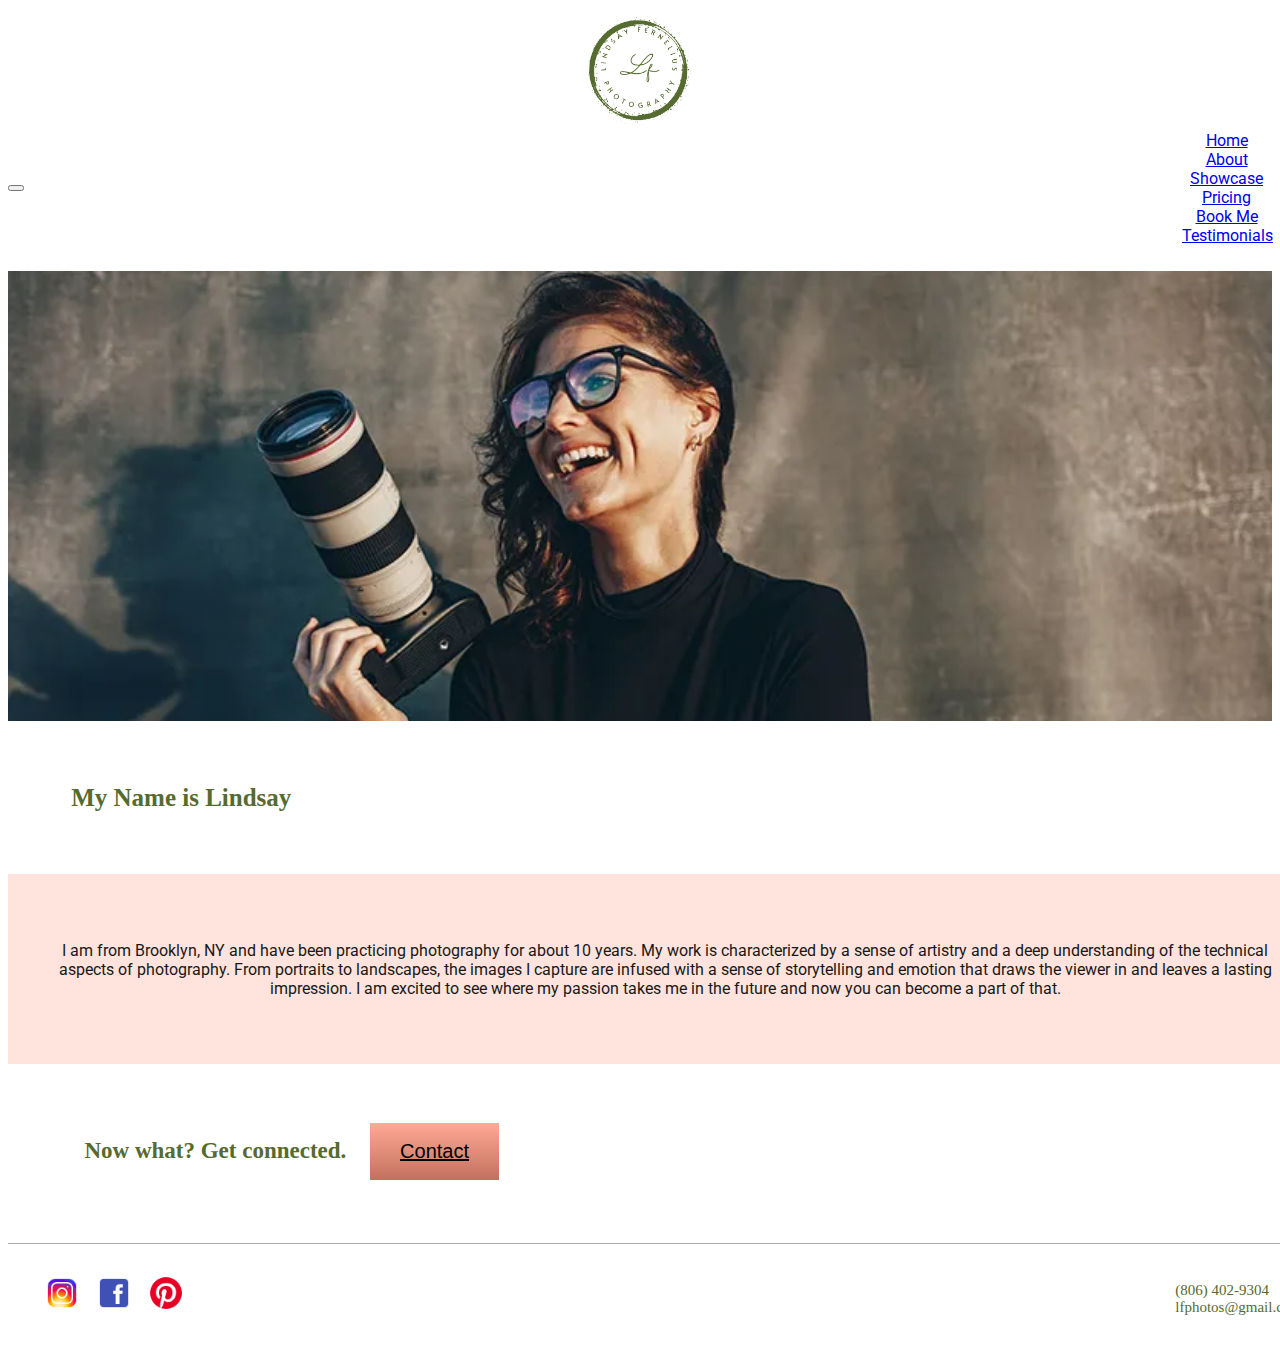
<file: html/about.html>
<!DOCTYPE HTML>
<html lang="en">

<head>
    <meta charset="utf-8">
    <meta name="viewport" content="width=device-width, 
    initial-scale-1, shrink-to-fit=no">
    <title>About</title>
    <!--Bootstrap CSS-->
    <link href="https://cdn.jsdelivr.net/npm/bootstrap@5.0.2/dist/css/bootstrap.min.css" rel="stylesheet"
        integrity="sha384-EVSTQN3/azprG1Anm3QDgpJLIm9Nao0Yz1ztcQTwFspd3yD65VohhpuuCOmLASjC" crossorigin="anonymous">
    <!--Custom CSS-->
    <link rel="stylesheet" href=../css/about.css>
    <!--Custom Fonts-->
    <link href="https://fonts.cdnfonts.com/css/space-mono" rel="stylesheet">
    <link href='https://fonts.googleapis.com/css?family=Roboto' rel='stylesheet'>
</head>

<script src="https://cdn.jsdelivr.net/npm/bootstrap@5.0.2/dist/js/bootstrap.bundle.min.js"
    integrity="sha384-MrcW6ZMFYlzcLA8Nl+NtUVF0sA7MsXsP1UyJoMp4YLEuNSfAP+JcXn/tWtIaxVXM"
    crossorigin="anonymous"></script>

<body>
    <div class="row mx-auto">
        <p></p>
        <a class="navbar-brand" href="#">
            <img class="logo" src="../images/logo.png" width="100" height="100" alt="logo">
        </a>
        <nav class="navbar navbar-expand-md navbar-light">
            <!-- Collapse button -->
            <button class="navbar-toggler ms-auto" type="button" data-bs-toggle="collapse" data-bs-target="#navbarNav"
                aria-controls="navbarNav" aria-expanded="false" aria-label="Toggle navigation">
                <span class="navbar-toggler-icon"></span>
            </button>
            <!-- Navigation items -->
            <div class="collapse navbar-collapse" id="navbarNav">
                <ul class="navbar-nav mx-auto">
                    <li class="nav-item">
                        <a class="nav-link" href="../index.html">Home</a>
                    </li>
                    <li class="nav-item">
                        <a class="nav-link" href="about.html">About</a>
                    </li>
                    <li class="nav-item">
                        <a class="nav-link" href="showcase_weddings.html">Showcase</a>
                    </li>
                    <li class="nav-item">
                        <a class="nav-link" href="pricing.html">Pricing</a>
                    </li>
                    <li class="nav-item">
                        <a class="nav-link" href="bookme.html">Book Me</a>
                    </li>
                    <li class="nav-item">
                        <a class="nav-link" href="testimonials.html">Testimonials</a>
                    </li>
                </ul>
            </div>
        </nav>
    </div>

    <header>
    </header>
    <main>
        <h1 class="aboutTitle">My Name is Lindsay</h1>
        <div class="aboutParagraphContainer">
            <p class="aboutParagraph">
                I am from Brooklyn, NY and have been practicing photography for about 10 years. My work is characterized
                by a sense of artistry and a deep understanding of the technical aspects of photography. From portraits
                to landscapes, the images I capture are infused with a sense of storytelling and emotion that draws the
                viewer in and
                leaves a lasting impression. I am excited to see where my passion takes me in the future and now you can
                become a
                part of that.
            </p>
        </div>
        <div class="aboutContactContainer">
            <h1 class="aboutNextStepTitle">Now what? Get connected.</h1>
            <button class="contactBtn" onclick="window.location.href='../html/bookme.html'">Contact</button>
        </div>
    </main>
    <div class="row1">
        <footer class="footer text-left">
            <div class="socialMedias">
                <button onclick='window.location.href="https://www.instagram.com/"''
                        class="social">
                        <img src="../images/insta.png" alt = "instagram"/>
                    </button>
                    <button onclick=' window.location.href="https://www.facebook.com/"'' class="social">
                    <img src="../images/facebook.png" alt="facebook" />
                </button>
                <button onclick='window.location.href="https://www.pinterest.com/"''
                    class="social">
                        <img src="../images/pinterest.png" alt = "pinterest"/>
                    </button>                  
                </div>
                <div class="contacts">
                    <p>(806) 402-9304</p>
                    <p>lfphotos@gmail.com</p>
                </div>
            </footer>
        </div>
</body>
</html>
</file>
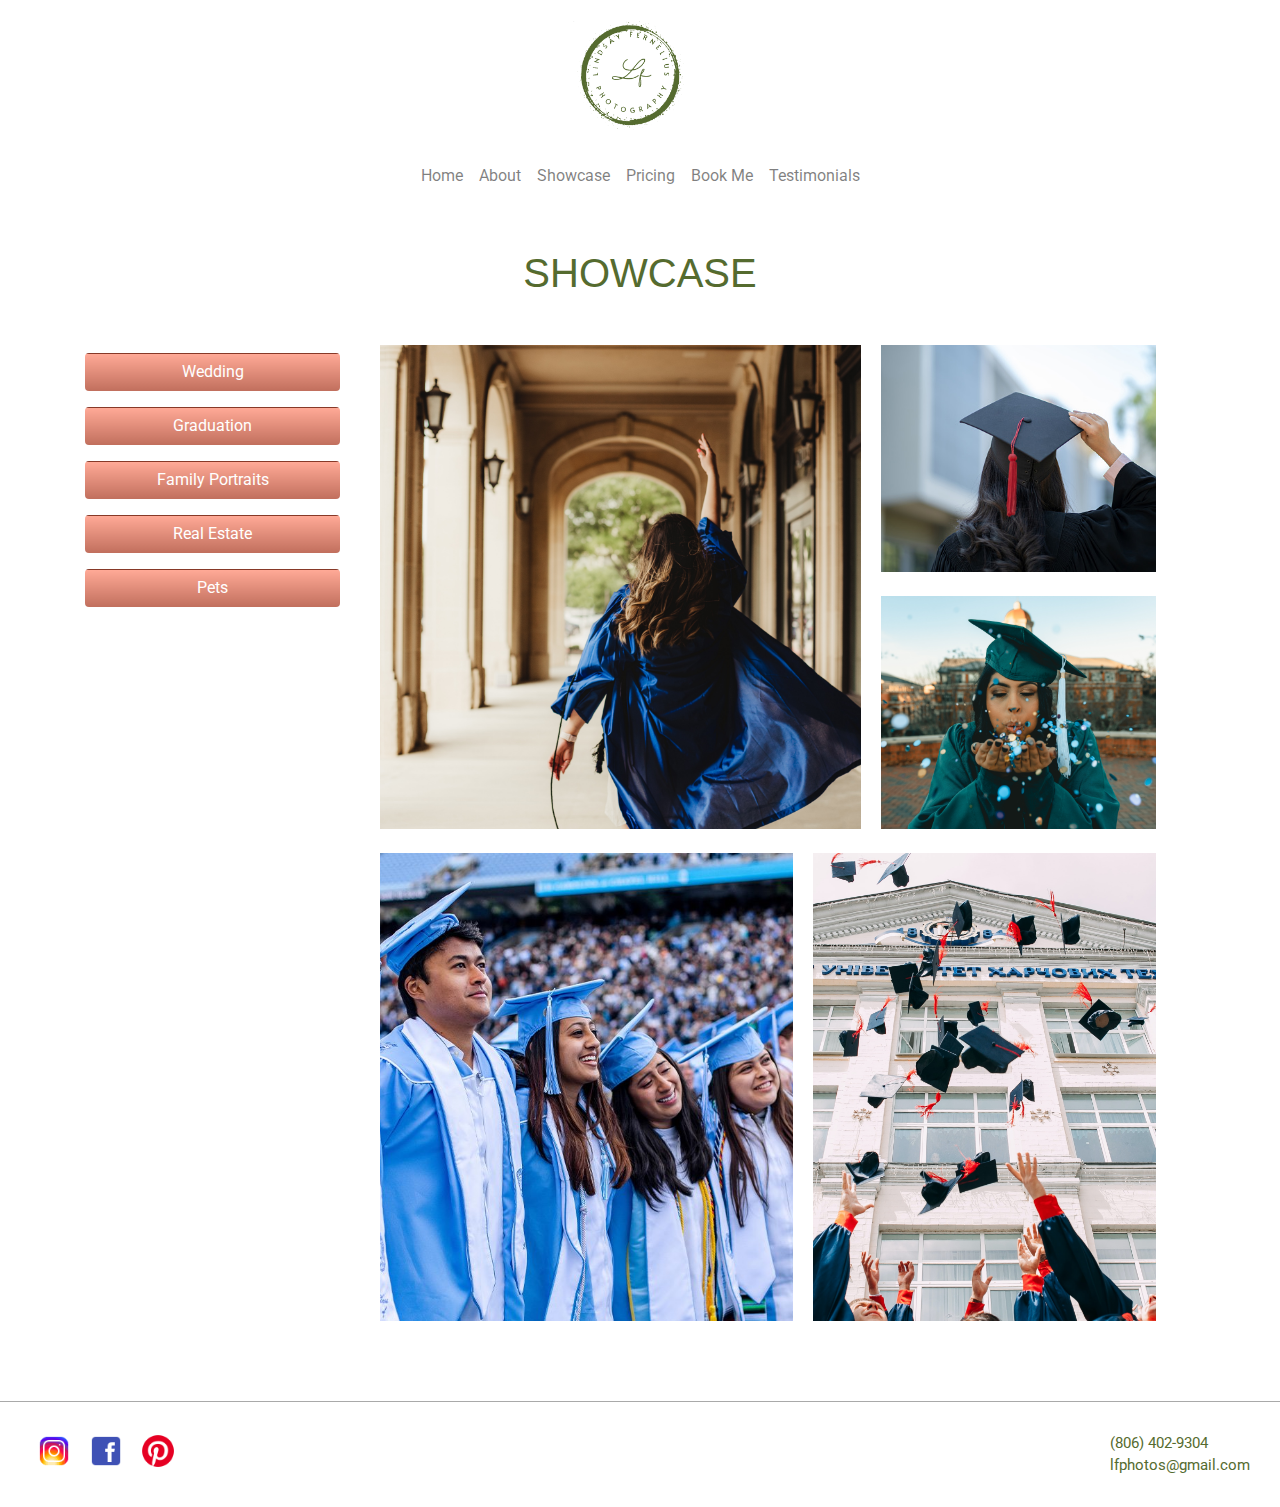
<file: html/showcase_graduation.html>
<!DOCTYPE html>
<html lang="en">

<head>
  <title>Button and Image Showcase</title>
  <meta name="viewport" content="width=device-width, initial-scale=1">
  <link rel="stylesheet" href="https://maxcdn.bootstrapcdn.com/bootstrap/4.0.0/css/bootstrap.min.css">
  <link rel="stylesheet" href="/css/showcase.css">
  <!--Custom Fonts-->
  <link href="https://fonts.cdnfonts.com/css/space-mono" rel="stylesheet">
  <link href='https://fonts.googleapis.com/css?family=Roboto' rel='stylesheet'>
  <!--Bootstrap CSS-->
  <link href="https://cdn.jsdelivr.net/npm/bootstrap@5.0.2/dist/css/bootstrap.min.css" rel="stylesheet"
    integrity="sha384-EVSTQN3/azprG1Anm3QDgpJLIm9Nao0Yz1ztcQTwFspd3yD65VohhpuuCOmLASjC" crossorigin="anonymous">
</head>

<script src="https://cdn.jsdelivr.net/npm/bootstrap@5.0.2/dist/js/bootstrap.bundle.min.js"
  integrity="sha384-MrcW6ZMFYlzcLA8Nl+NtUVF0sA7MsXsP1UyJoMp4YLEuNSfAP+JcXn/tWtIaxVXM" crossorigin="anonymous"></script>

<body>
  <div class="row1 mx-auto">
    <p></p>
    <a class="navbar-brand" href="#">
      <img class="logo" src="/images/logo.png" width="100" height="100" alt="logo">
    </a>
    <nav class="navbar navbar-expand-md navbar-light">
      <!-- Collapse button -->
      <button class="navbar-toggler ms-auto" type="button" data-bs-toggle="collapse" data-bs-target="#navbarNav"
        aria-controls="navbarNav" aria-expanded="false" aria-label="Toggle navigation">
        <span class="navbar-toggler-icon"></span>
      </button>
      <!-- Navigation items -->
      <div class="collapse navbar-collapse" id="navbarNav">
        <ul class="navbar-nav mx-auto">
          <li class="nav-item">
            <a class="nav-link" href="../index.html">Home</a>
          </li>
          <li class="nav-item">
            <a class="nav-link" href="about.html">About</a>
          </li>
          <li class="nav-item">
            <a class="nav-link" href="showcase_weddings.html">Showcase</a>
          </li>
          <li class="nav-item">
            <a class="nav-link" href="pricing.html">Pricing</a>
          </li>
          <li class="nav-item">
            <a class="nav-link" href="bookme.html">Book Me</a>
          </li>
          <li class="nav-item">
            <a class="nav-link" href="testimonials.html">Testimonials</a>
          </li>
        </ul>
      </div>
    </nav>
  </div>
  <header class="site-header">
    <div class="title mx-auto">
      <h1 id="head-font">SHOWCASE</h1>
    </div>
  </header>
  <div class="container">
    <div class="row m-10">
      <div class="col-md-3">
        <div class="btn-group-vertical w-100" role="group">
          <a href="./showcase_weddings.html" button type="button" class="btn btn-pink my-3">Wedding</a>
        </div>
        <div class="btn-group-vertical w-100" role="group">
          <a href="./showcase_graduation.html" button type="button" class="btn btn-pink mb-3">Graduation</a>
        </div>
        <div class="btn-group-vertical w-100" role="group">
          <a href="./showcase_portraits.html" button type="button" class="btn btn-pink mb-3">Family Portraits</a>
        </div>
        <div class="btn-group-vertical w-100" role="group">
          <a href="./showcase_realestate.html" button type="button" class="btn btn-pink mb-3">Real Estate</a>
        </div>
        <div class="btn-group-vertical w-100" role="group">
          <a href="./showcase_animals.html" button type="button" class="btn btn-pink mb-3">Pets</a>
        </div>
      </div>

      <div class="col-md-9">
        <div class="container" style="overflow:hidden">
          <div class="row">
            <div class="col-md-7 col-sm-12 no-padding ms-1 me-1 my-2">
              <div class="graduation1 image-fluid">
              </div>
            </div>
            <div class="col-md-4 col-sm-12 no-padding ms-1 me-1 my-2">
              <div class="graduation2 image-fluid mb-4"></div>
              <div class="graduation3 image-fluid"></div>
            </div>
          </div>
          <div class="row">
            <div class="col-md-6 col-sm-12 no-padding ms-1 me-1 my-3">
              <div class="graduation4 image-fluid"></div>
            </div>
            <div class="col-md-5 col-sm-12 no-padding ms-1 me-1 my-3">
              <div class="graduation5 image-fluid"></div>
            </div>
          </div>
        </div>
      </div>
    </div>
  </div>
  <div class="row2">
    <footer class="footer text-left">
      <div class="socialMedias">
        <button onclick='window.location.href="https://www.instagram.com/"''
                    class="social">
                    <img src="/images/insta.png" alt = "instagram"/>
                </button>
                <button onclick=' window.location.href="https://www.facebook.com/"'' class="social">
          <img src="/images/facebook.png" alt="facebook" />
        </button>
        <button onclick='window.location.href="https://www.pinterest.com/"''
                class="social">
                    <img src="/images/pinterest.png" alt = "pinterest"/>
                </button>                  
            </div>
            <div class="contacts">
                <p>(806) 402-9304</p>
                <p>lfphotos@gmail.com</p>
            </div>
        </footer>
    </div>
    <script src="https://code.jquery.com/jquery-3.2.1.slim.min.js"></script>
    <script src="https://cdnjs.cloudflare.com/ajax/libs/popper.js/1.12.9/umd/popper.min.js"></script>
    <script src="https://maxcdn.bootstrapcdn.com/bootstrap/4.0.0/js/bootstrap.min.js"></script>
  </body>
</html>
</file>
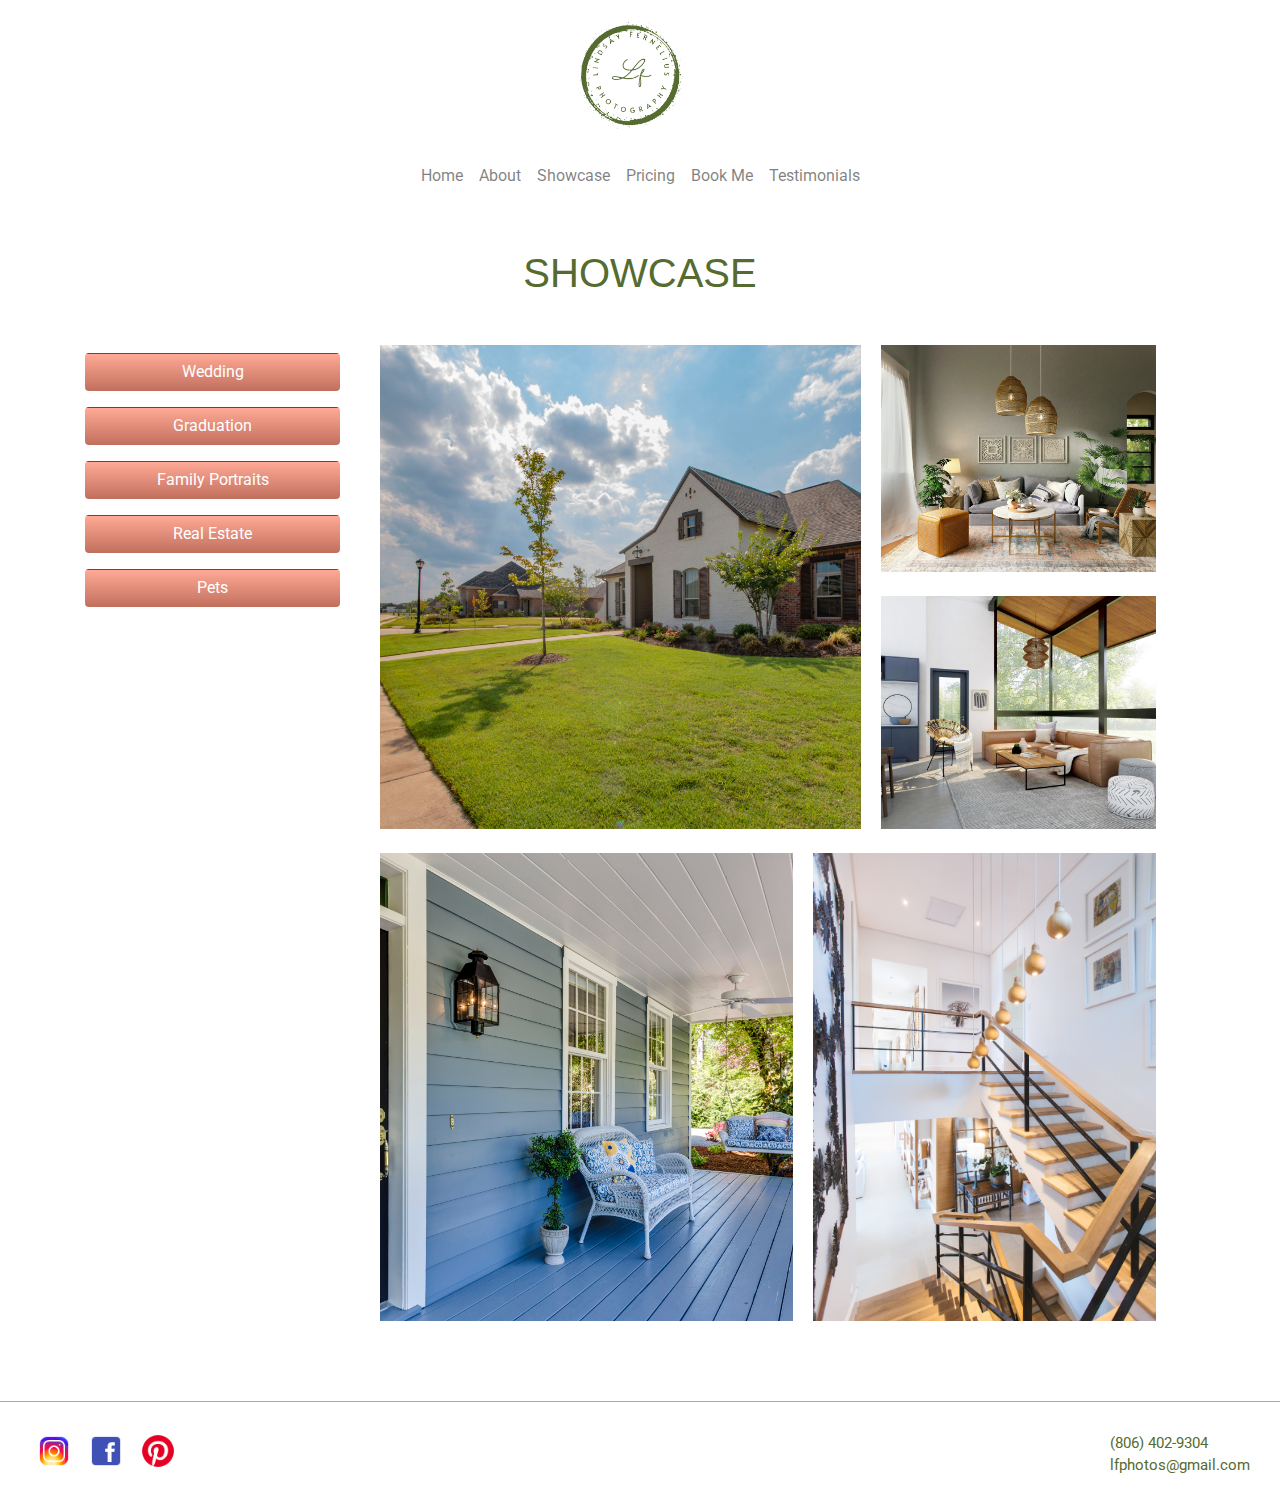
<file: html/showcase_realestate.html>
<!DOCTYPE html>
<html lang="en">

<head>
  <title>Button and Image Showcase</title>
  <meta name="viewport" content="width=device-width, initial-scale=1">
  <link rel="stylesheet" href="https://maxcdn.bootstrapcdn.com/bootstrap/4.0.0/css/bootstrap.min.css">
  <link rel="stylesheet" href="/css/showcase.css">
  <!--Custom Fonts-->
  <link href="https://fonts.cdnfonts.com/css/space-mono" rel="stylesheet">
  <link href='https://fonts.googleapis.com/css?family=Roboto' rel='stylesheet'>
  <!--Bootstrap CSS-->
  <link href="https://cdn.jsdelivr.net/npm/bootstrap@5.0.2/dist/css/bootstrap.min.css" rel="stylesheet"
    integrity="sha384-EVSTQN3/azprG1Anm3QDgpJLIm9Nao0Yz1ztcQTwFspd3yD65VohhpuuCOmLASjC" crossorigin="anonymous">
</head>

<script src="https://cdn.jsdelivr.net/npm/bootstrap@5.0.2/dist/js/bootstrap.bundle.min.js"
  integrity="sha384-MrcW6ZMFYlzcLA8Nl+NtUVF0sA7MsXsP1UyJoMp4YLEuNSfAP+JcXn/tWtIaxVXM" crossorigin="anonymous"></script>

<body>
  <div class="row1 mx-auto">
    <p></p>
    <a class="navbar-brand" href="#">
      <img class="logo" src="/images/logo.png" width="100" height="100" alt="logo">
    </a>
    <nav class="navbar navbar-expand-md navbar-light">
      <!-- Collapse button -->
      <button class="navbar-toggler ms-auto" type="button" data-bs-toggle="collapse" data-bs-target="#navbarNav"
        aria-controls="navbarNav" aria-expanded="false" aria-label="Toggle navigation">
        <span class="navbar-toggler-icon"></span>
      </button>
      <!-- Navigation items -->
      <div class="collapse navbar-collapse" id="navbarNav">
        <ul class="navbar-nav mx-auto">
          <li class="nav-item">
            <a class="nav-link" href="../index.html">Home</a>
          </li>
          <li class="nav-item">
            <a class="nav-link" href="about.html">About</a>
          </li>
          <li class="nav-item">
            <a class="nav-link" href="showcase_weddings.html">Showcase</a>
          </li>
          <li class="nav-item">
            <a class="nav-link" href="pricing.html">Pricing</a>
          </li>
          <li class="nav-item">
            <a class="nav-link" href="bookme.html">Book Me</a>
          </li>
          <li class="nav-item">
            <a class="nav-link" href="testimonials.html">Testimonials</a>
          </li>
        </ul>
      </div>
    </nav>
  </div>
  <header class="site-header">
    <div class="title mx-auto">
      <h1 id="head-font">SHOWCASE</h1>
    </div>
  </header>
  <div class="container">
    <div class="row m-10">
      <div class="col-md-3">
        <div class="btn-group-vertical w-100" role="group">
          <a href="./showcase_weddings.html" button type="button" class="btn btn-pink my-3">Wedding</a>
        </div>
        <div class="btn-group-vertical w-100" role="group">
          <a href="./showcase_graduation.html" button type="button" class="btn btn-pink mb-3">Graduation</a>
        </div>
        <div class="btn-group-vertical w-100" role="group">
          <a href="./showcase_portraits.html" button type="button" class="btn btn-pink mb-3">Family Portraits</a>
        </div>
        <div class="btn-group-vertical w-100" role="group">
          <a href="./showcase_realestate.html" button type="button" class="btn btn-pink mb-3">Real Estate</a>
        </div>
        <div class="btn-group-vertical w-100" role="group">
          <a href="./showcase_animals.html" button type="button" class="btn btn-pink mb-3">Pets</a>
        </div>
      </div>

      <div class="col-md-9">
        <div class="container" style="overflow:hidden">
          <div class="row">
            <div class="col-md-7 col-sm-12 no-padding ms-1 me-1 my-2">
              <div class="realestate1 image-fluid">
              </div>
            </div>
            <div class="col-md-4 col-sm-12 no-padding ms-1 me-1 my-2">
              <div class="realestate2 image-fluid mb-4"></div>
              <div class="realestate3 image-fluid"></div>
            </div>
          </div>
          <div class="row">
            <div class="col-md-6 col-sm-12 no-padding ms-1 me-1 my-3">
              <div class="realestate4 image-fluid"></div>
            </div>
            <div class="col-md-5 col-sm-12 no-padding ms-1 me-1 my-3">
              <div class="realestate5 image-fluid"></div>
            </div>
          </div>
        </div>
      </div>
    </div>
  </div>
  <div class="row2">
    <footer class="footer text-left">
      <div class="socialMedias">
        <button onclick='window.location.href="https://www.instagram.com/"''
                    class="social">
                    <img src="/images/insta.png" alt = "instagram"/>
                </button>
                <button onclick=' window.location.href="https://www.facebook.com/"'' class="social">
          <img src="/images/facebook.png" alt="facebook" />
        </button>
        <button onclick='window.location.href="https://www.pinterest.com/"''
                class="social">
                    <img src="/images/pinterest.png" alt = "pinterest"/>
                </button>                  
            </div>
            <div class="contacts">
                <p>(806) 402-9304</p>
                <p>lfphotos@gmail.com</p>
            </div>
        </footer>
    </div>
    <script src="https://code.jquery.com/jquery-3.2.1.slim.min.js"></script>
    <script src="https://cdnjs.cloudflare.com/ajax/libs/popper.js/1.12.9/umd/popper.min.js"></script>
    <script src="https://maxcdn.bootstrapcdn.com/bootstrap/4.0.0/js/bootstrap.min.js"></script>
  </body>
</html>
</file>
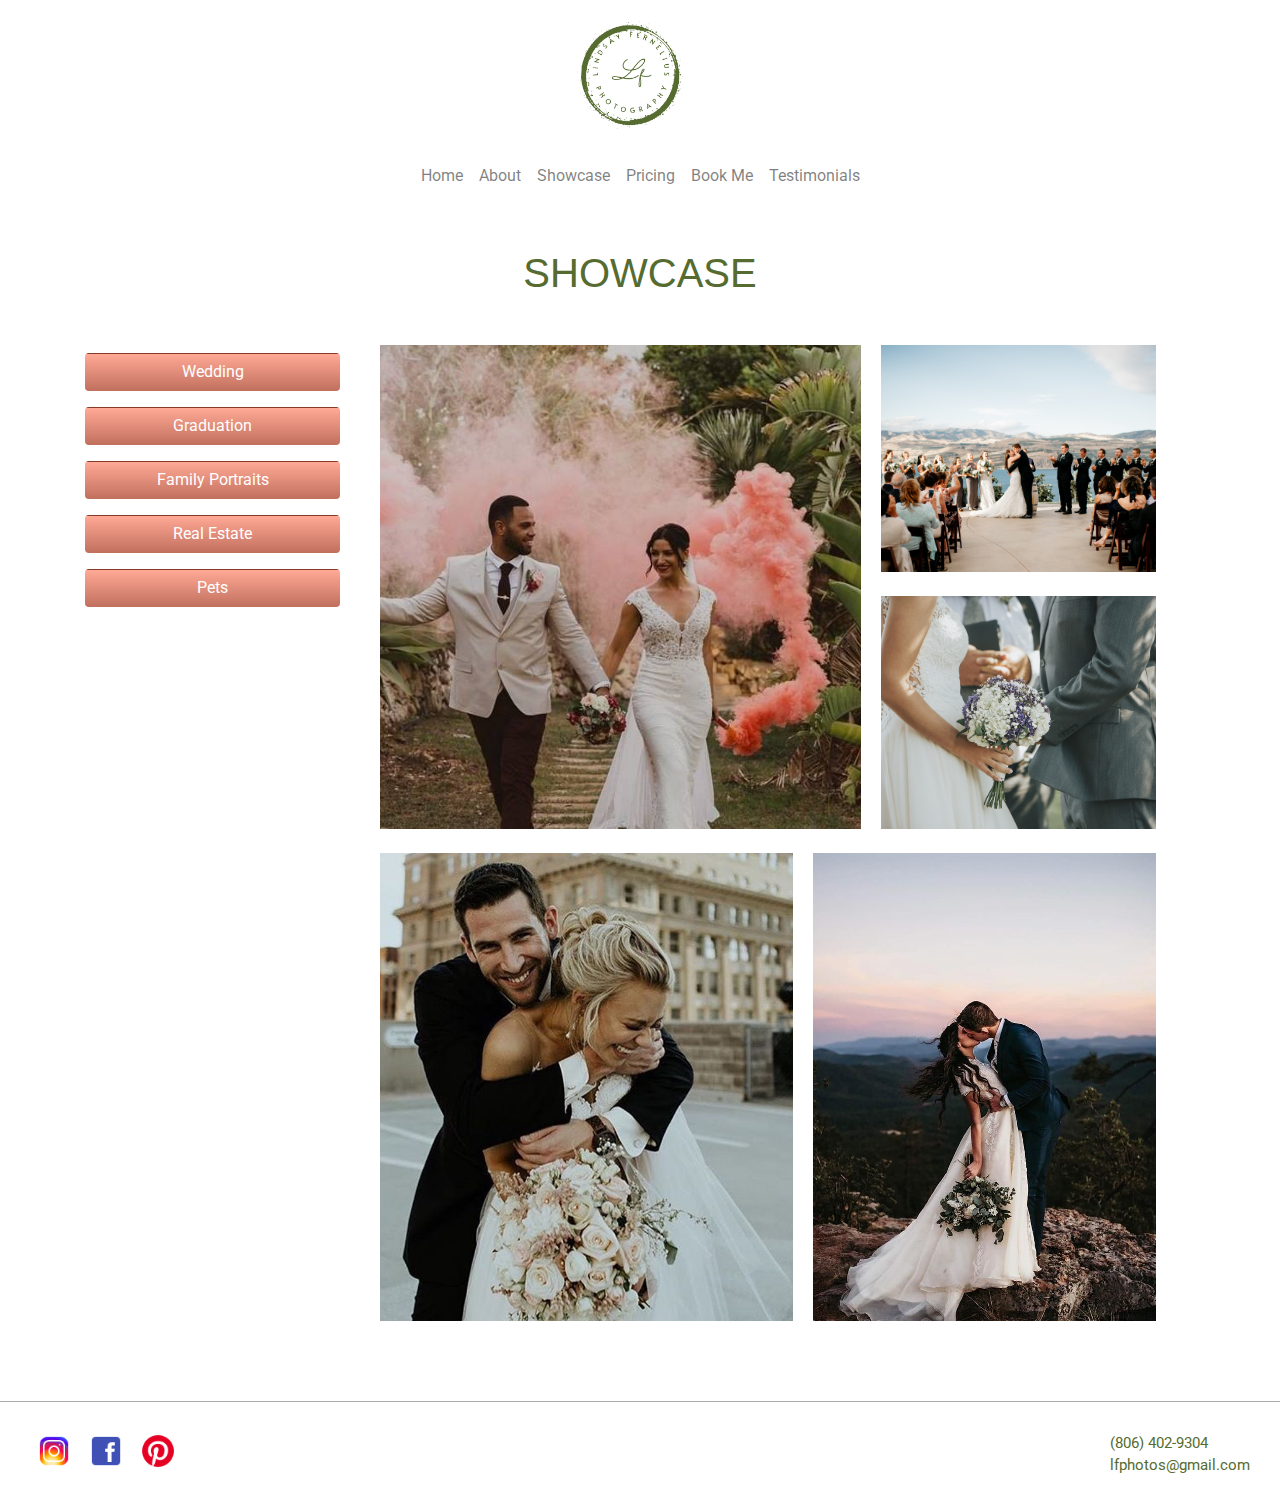
<file: html/showcase_weddings.html>
<!DOCTYPE html>
<html lang="en">

<head>
  <title>Button and Image Showcase</title>
  <meta name="viewport" content="width=device-width, initial-scale=1">
  <link rel="stylesheet" href="https://maxcdn.bootstrapcdn.com/bootstrap/4.0.0/css/bootstrap.min.css">
  <link rel="stylesheet" href="/css/showcase.css">
  <!--Custom Fonts-->
  <link href="https://fonts.cdnfonts.com/css/space-mono" rel="stylesheet">
  <link href='https://fonts.googleapis.com/css?family=Roboto' rel='stylesheet'>
  <!--Bootstrap CSS-->
  <link href="https://cdn.jsdelivr.net/npm/bootstrap@5.0.2/dist/css/bootstrap.min.css" rel="stylesheet"
    integrity="sha384-EVSTQN3/azprG1Anm3QDgpJLIm9Nao0Yz1ztcQTwFspd3yD65VohhpuuCOmLASjC" crossorigin="anonymous">
</head>

<script src="https://cdn.jsdelivr.net/npm/bootstrap@5.0.2/dist/js/bootstrap.bundle.min.js"
  integrity="sha384-MrcW6ZMFYlzcLA8Nl+NtUVF0sA7MsXsP1UyJoMp4YLEuNSfAP+JcXn/tWtIaxVXM" crossorigin="anonymous"></script>

<body>
  <div class="row1 mx-auto">
    <p></p>
    <a class="navbar-brand" href="#">
      <img class="logo" src="/images/logo.png" width="100" height="100" alt="logo">
    </a>
    <nav class="navbar navbar-expand-md navbar-light">
      <!-- Collapse button -->
      <button class="navbar-toggler ms-auto" type="button" data-bs-toggle="collapse" data-bs-target="#navbarNav"
        aria-controls="navbarNav" aria-expanded="false" aria-label="Toggle navigation">
        <span class="navbar-toggler-icon"></span>
      </button>
      <!-- Navigation items -->
      <div class="collapse navbar-collapse" id="navbarNav">
        <ul class="navbar-nav mx-auto">
          <li class="nav-item">
            <a class="nav-link" href="../index.html">Home</a>
          </li>
          <li class="nav-item">
            <a class="nav-link" href="about.html">About</a>
          </li>
          <li class="nav-item">
            <a class="nav-link" href="showcase_weddings.html">Showcase</a>
          </li>
          <li class="nav-item">
            <a class="nav-link" href="pricing.html">Pricing</a>
          </li>
          <li class="nav-item">
            <a class="nav-link" href="bookme.html">Book Me</a>
          </li>
          <li class="nav-item">
            <a class="nav-link" href="testimonials.html">Testimonials</a>
          </li>
        </ul>
      </div>
    </nav>
  </div>
  <header class="site-header">
    <div class="title mx-auto">
      <h1 id="head-font">SHOWCASE</h1>
    </div>
  </header>
  <div class="container">
    <div class="row m-10">
      <div class="col-md-3">
        <div class="btn-group-vertical w-100" role="group">
          <a href="./showcase_weddings.html" button type="button" class="btn btn-pink my-3">Wedding</a>
        </div>
        <div class="btn-group-vertical w-100" role="group">
          <a href="./showcase_graduation.html" button type="button" class="btn btn-pink mb-3">Graduation</a>
        </div>
        <div class="btn-group-vertical w-100" role="group">
          <a href="./showcase_portraits.html" button type="button" class="btn btn-pink mb-3">Family Portraits</a>
        </div>
        <div class="btn-group-vertical w-100" role="group">
          <a href="./showcase_realestate.html" button type="button" class="btn btn-pink mb-3">Real Estate</a>
        </div>
        <div class="btn-group-vertical w-100" role="group">
          <a href="./showcase_animals.html" button type="button" class="btn btn-pink mb-3">Pets</a>
        </div>
      </div>

      <div class="col-md-9">
        <div class="container" style="overflow:hidden">
          <div class="row">
            <div class="col-md-7 col-sm-12 no-padding ms-1 me-1 my-2">
              <div class="wedding1 image-fluid">
              </div>
            </div>
            <div class="col-md-4 col-sm-12 no-padding ms-1 me-1 my-2">
              <div class="wedding2 image-fluid mb-4"></div>
              <div class="wedding3 image-fluid"></div>
            </div>
          </div>
          <div class="row">
            <div class="col-md-6 col-sm-12 no-padding ms-1 me-1 my-3">
              <div class="wedding4 image-fluid"></div>
            </div>
            <div class="col-md-5 col-sm-12 no-padding ms-1 me-1 my-3">
              <div class="wedding5 image-fluid"></div>
            </div>
          </div>
        </div>
      </div>
    </div>
  </div>
  <div class="row2">
    <footer class="footer text-left">
      <div class="socialMedias">
        <button onclick='window.location.href="https://www.instagram.com/"''
                    class="social">
                    <img src="/images/insta.png" alt = "instagram"/>
                </button>
                <button onclick=' window.location.href="https://www.facebook.com/"'' class="social">
          <img src="/images/facebook.png" alt="facebook" />
        </button>
        <button onclick='window.location.href="https://www.pinterest.com/"''
                class="social">
                    <img src="/images/pinterest.png" alt = "pinterest"/>
                </button>                  
            </div>
            <div class="contacts">
                <p>(806) 402-9304</p>
                <p>lfphotos@gmail.com</p>
            </div>
        </footer>
    </div>
    <script src="https://code.jquery.com/jquery-3.2.1.slim.min.js"></script>
    <script src="https://cdnjs.cloudflare.com/ajax/libs/popper.js/1.12.9/umd/popper.min.js"></script>
    <script src="https://maxcdn.bootstrapcdn.com/bootstrap/4.0.0/js/bootstrap.min.js"></script>
  </body>
</html>
</file>
<file: css/showcase.css>
.navbar{
  position: relative;
  display: flex;
  align-items: center;
  justify-content: space-between;
  font-family: 'Roboto';
}
  
.navbar-nav {
  display: flex;
  flex-direction: column; 
  padding-left: 0;
  margin-bottom: 0;
  list-style: none;
  margin: 1%;
  align-items: center;
}

.logo {
  width: 118px;
  height: 110px;
}

.row1 {
  text-align: center;
}

.title {
  text-align: center;
  padding: 2rem;
  color: #556B2F;
  font-family: 'Space Mono', sans-serif;
  }

.btn-pink {
  background-image: linear-gradient(to bottom, #ffa996,#863827);
  background-size: 200% 200%;
  background-position: top;
  color: white;

}

.btn-pink:hover {
  background-position: bottom;
  color: black;
  background-color:#863827;
  transition: all 300ms ease-in-out;
}

.wedding1 {
  background-color: #863827;
  background-image: url("../images/wedding/wedding6.jpeg");
  background-size: cover;
  background-repeat: no-repeat;
  background-position: center;
  height: 100%;
  min-height: 300px;
  width:100%;
  padding:0;
}

.wedding2 {
  background-color: #863827;
  background-image: url("../images/wedding/wedding2.jpg");
  background-size: cover;
  background-repeat: no-repeat;
  background-position: center;
  height: 47%;
  min-height: 200px;
  width:100%;
  padding:0;
}

.wedding3 {
  background-color: #863827;
  background-image: url("../images/wedding/wedding1.jpg");
  background-size: cover;
  background-repeat: no-repeat;
  background-position: center;
  height: 48%;
  min-height: 200px;
  width:100%;
  padding:0;
  }

.wedding4 {
  background-color: #863827;
  background-image: url("../images/wedding/wedding4.jpg");
  background-size: cover;
  background-repeat: no-repeat;
  background-position: center;
  height: 100%;
  min-height: 300px;
  width:100%;
  padding:0;
  }

  .wedding5 {
  background-color: #863827;
  background-image: url("../images/wedding/wedding5.jpg");
  background-size: cover;
  background-repeat: no-repeat;
  background-position: center;
  height: 100%;
  min-height: 300px;
  width:100%;
  padding:10px;
  }

.graduation1 {
  background-color: #863827;
  background-image: url("../images/graduation/graduation2.jpg");
  background-size: cover;
  background-repeat: no-repeat;
  background-position: center;
  height: 100%;
  min-height: 300px;
  width:100%;
  padding:0;
  }

.graduation2 {
  background-color: #863827;
  background-image: url("../images/graduation/graduation4.jpg");
  background-size: cover;
  background-repeat: no-repeat;
  background-position: center;
  height: 47%;
  min-height: 200px;
  width:100%;
  padding:0;
  }
  
.graduation3 {
  background-color: #863827;
  background-image: url("../images/graduation/graduation3.jpg");
  background-size: cover;
  background-repeat: no-repeat;
  background-position: center;
  height: 48%;
  min-height: 200px;
  width:100%;
  padding:0;
  }

.graduation4 {
  background-color: #863827;
  background-image: url("../images/graduation/graduation6.jpg");
  background-size: cover;
  background-repeat: no-repeat;
  background-position: center;
  height: 100%;
  min-height: 300px;
  width:100%;
  padding:0;
  }

.graduation5 {
  background-color: #863827;
  background-image: url("../images/graduation/graduation1.jpg");
  background-size: cover;
  background-repeat: no-repeat;
  background-position: center;
  height: 100%;
  min-height: 300px;
  width:100%;
  padding:10px;
  }

.family1 {
  background-color: #863827;
  background-image: url("../images/family_portraits/family6.jpg");
  background-size: cover;
  background-repeat: no-repeat;
  background-position: center;
  height: 100%;
  min-height: 300px;
  width:100%;
  padding:0;
  }

.family2 {
  background-color: #863827;
  background-image: url("../images/family_portraits/family1.jpg");
  background-size: cover;
  background-repeat: no-repeat;
  background-position: center;
  height: 47%;
  min-height: 200px;
  width:100%;
  padding:0;
  }

.family3 {
  background-color: #863827;
  background-image: url("../images/family_portraits/family3.jpg");
  background-size: cover;
  background-repeat: no-repeat;
  background-position: center;
  height: 48%;
  min-height: 200px;
  width:100%;
  padding:0;
  }
  
.family4 {
  background-color: #863827;
  background-image: url("../images/family_portraits/family4.jpg");
  background-size: cover;
  background-repeat: no-repeat;
  background-position: center;
  height: 100%;
  min-height: 300px;
  width:100%;
  padding:0;
}

.family5 {
  background-color: #863827;
  background-image: url("../images/family_portraits/family8.jpg");
  background-size: cover;
  background-repeat: no-repeat;
  background-position: center;
  height: 100%;
  min-height: 300px;
  width:100%;
  padding:10px;
  }

  
.realestate1 {
  background-color: #863827;
  background-image: url("../images/real_estate/realestate5.jpg");
  background-size: cover;
  background-repeat: no-repeat;
  background-position: center;
  height: 100%;
  min-height: 300px;
  width:100%;
  padding:0;
  }

.realestate2 {
  background-color: #863827;
  background-image: url("../images/real_estate/realestate1.jpg");
  background-size: cover;
  background-repeat: no-repeat;
  background-position: center;
  height: 47%;
  min-height: 200px;
  width:100%;
  padding:0;
  }
  
.realestate3 {
  background-color: #863827;
  background-image: url("../images/real_estate/realestate2.jpg");
  background-size: cover;
  background-repeat: no-repeat;
  background-position: center;
  height: 48%;
  min-height: 200px;
  width:100%;
  padding:0;
  }
  
.realestate4 {
  background-color: #863827;
  background-image: url("../images/real_estate/realestate3.jpg");
  background-size: cover;
  background-repeat: no-repeat;
  background-position: center;
  height: 100%;
  min-height: 300px;
  width:100%;
  padding:0;
  }
  
.realestate5 {
  background-color: #863827;
  background-image: url("../images/real_estate/realestate4.jpg");
  background-size: cover;
  background-repeat: no-repeat;
  background-position: center;
  height: 100%;
  min-height: 300px;
  width:100%;
  padding:10px;
  }
  
.pet1 {
  background-color: #863827;
  background-image: url("../images/pets/pet1.jpg");
  background-size: cover;
  background-repeat: no-repeat;
  background-position: right;
  height: 100%;
  min-height: 300px;
  width:100%;
  padding:0;
  }
  
.pet2 {
  background-color: #863827;
  background-image: url("../images/pets/pet2.jpg");
  background-size: cover;
  background-repeat: no-repeat;
  background-position: center;
  height: 47%;
  min-height: 200px;
  width:100%;
  padding:0;
  }

.pet3 {
  background-color: #863827;
  background-image: url("..//images/pets/pet6.jpg");
  background-size: cover;
  background-repeat: no-repeat;
  background-position: center;
  height: 48%;
  min-height: 200px;
  width:100%;
  padding:0;
  }

.pet4 {
  background-color: #863827;
  background-image: url("../images/pets/pet4.jpg");
  background-size: cover;
  background-repeat: no-repeat;
  background-position: center;
  height: 100%;
  min-height: 300px;
  width:100%;
  padding:0;
  }

.pet5 {
  background-color: #863827;
  background-image: url("../images/pets/pet8.jpg");
  background-size: cover;
  background-repeat: no-repeat;
  background-position: center;
  height: 100%;
  min-height: 300px;
  width:100%;
  padding:10px;
  }
  
  .col-sm-12 {
    padding: 0;
    margin:10px
  } 

  .row {
    min-height: 500px;
    clear: both;
  }

  .footer {
    margin-top: 5%;
    border-top: 1px solid darkgray;
    width: 100%;
    display: flex;
    flex-direction: row;
    justify-content: space-between;
    align-content: center;
    padding: 30px;
  }
  
  .social {
    border: none;
    background-color: transparent;
    padding: 0;
    margin: 0;
  }
  
  .social img {
    width: 80%;
    height: 80%;
  }
  
  .contacts {
    display: flex;
    flex-direction: column;
    justify-content: flex-end;
  }
  
  .contacts p {
    margin: 0;
    padding: 0;
    color: #556B2F;
    font-size: 15px;
  }
  
  
@media (max-width: 576px) { 
  .row {
    display: flex;
    flex-wrap: wrap;
    height: 300%;
  }
  .col-md-6 {
    height: 300%;
    padding: 0;
  }
  .backgroundimage {
    height: 100%;
    object-fit: cover;
  }
  .logo {
    width: 118px;
    height: 110px;
  }

  .row1 {
    text-align: center;
  }
  
  }
</file>
